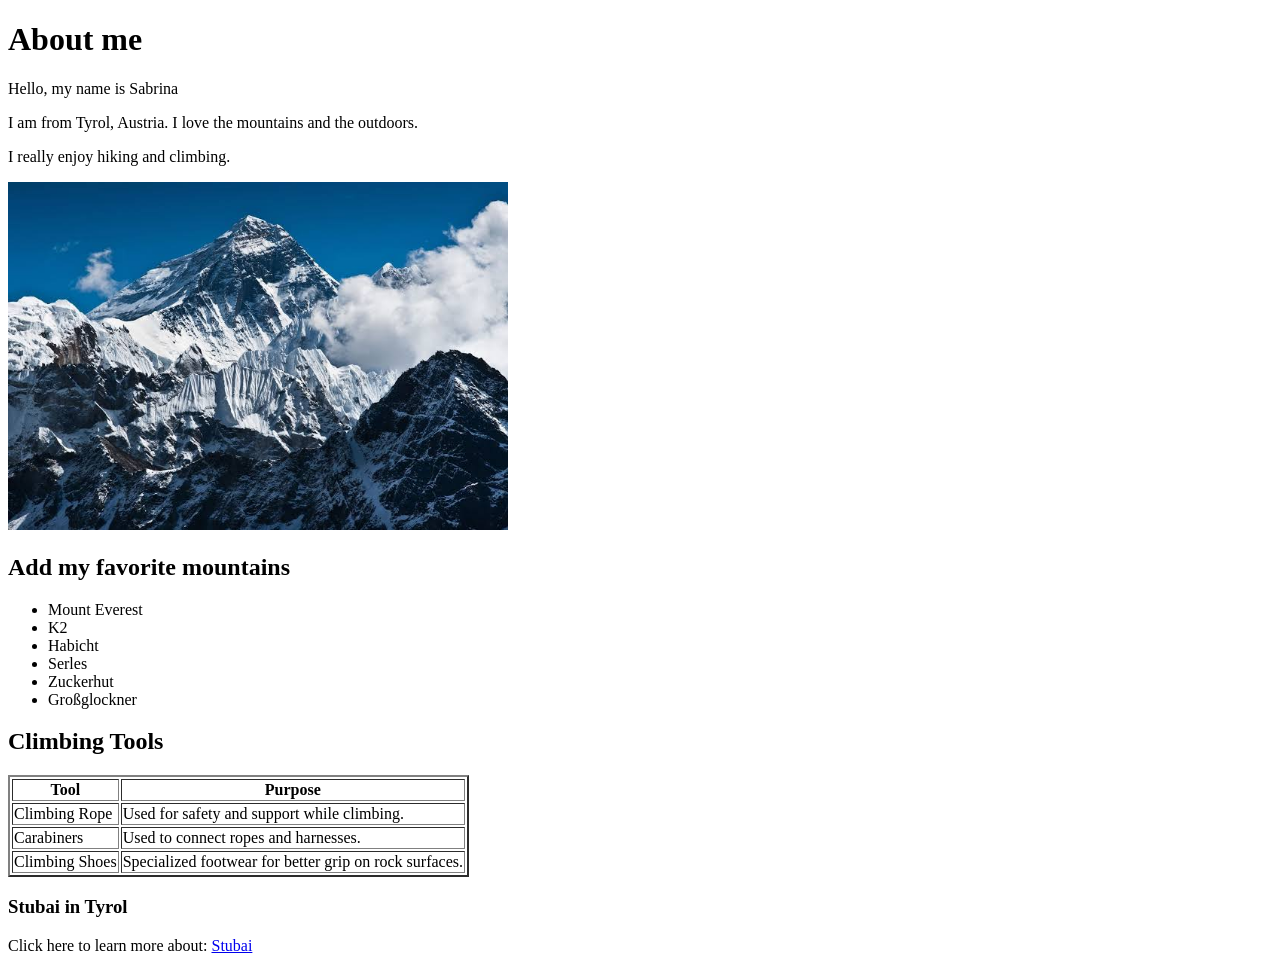
<file: 2026-09-18_HTML/index.html>
<!DOCTYPE html>
<html lang="de">
<head>
    <meta charset="UTF-8">
    <meta name="viewport" content="width=device-width, initial-scale=1.0">
    <title>About me</title>
</head>
<body>
    <h1>About me</h1>
    <p>Hello, my name is Sabrina</p>
    <p>I am from Tyrol, Austria. I love the mountains and the outdoors.</p>
    <p> I really enjoy hiking and climbing.</p>

        <img src="mteverest.jpg" alt="Mount Everest" width="500"> 

    <h2>Add my favorite mountains</h2>
        <ul>
            <li>Mount Everest</li>
            <li>K2</li>
            <li>Habicht</li>
            <li>Serles</li>
            <li>Zuckerhut</li>
            <li>Großglockner</li>
        </ul>

        <h2>Climbing Tools</h2>

        <table border="2">
            <tr>
                <th>Tool</th>
                <th>Purpose</th>
            </tr>
            <tr>
                <td>Climbing Rope</td>
                <td>Used for safety and support while climbing.</td>
            </tr>
            <tr>
                <td>Carabiners</td>
                <td>Used to connect ropes and harnesses.</td>
            </tr>
            <tr>
                <td>Climbing Shoes</td>
                <td>Specialized footwear for better grip on rock surfaces.</td>
            </tr> </table>  

            <h3>Stubai in Tyrol</h3>
            <p>Click here to learn more about:
            <a href="https://www.stubai.at/en/"target="_blank">Stubai</a>
            </p>

</body>

</html>
</file>
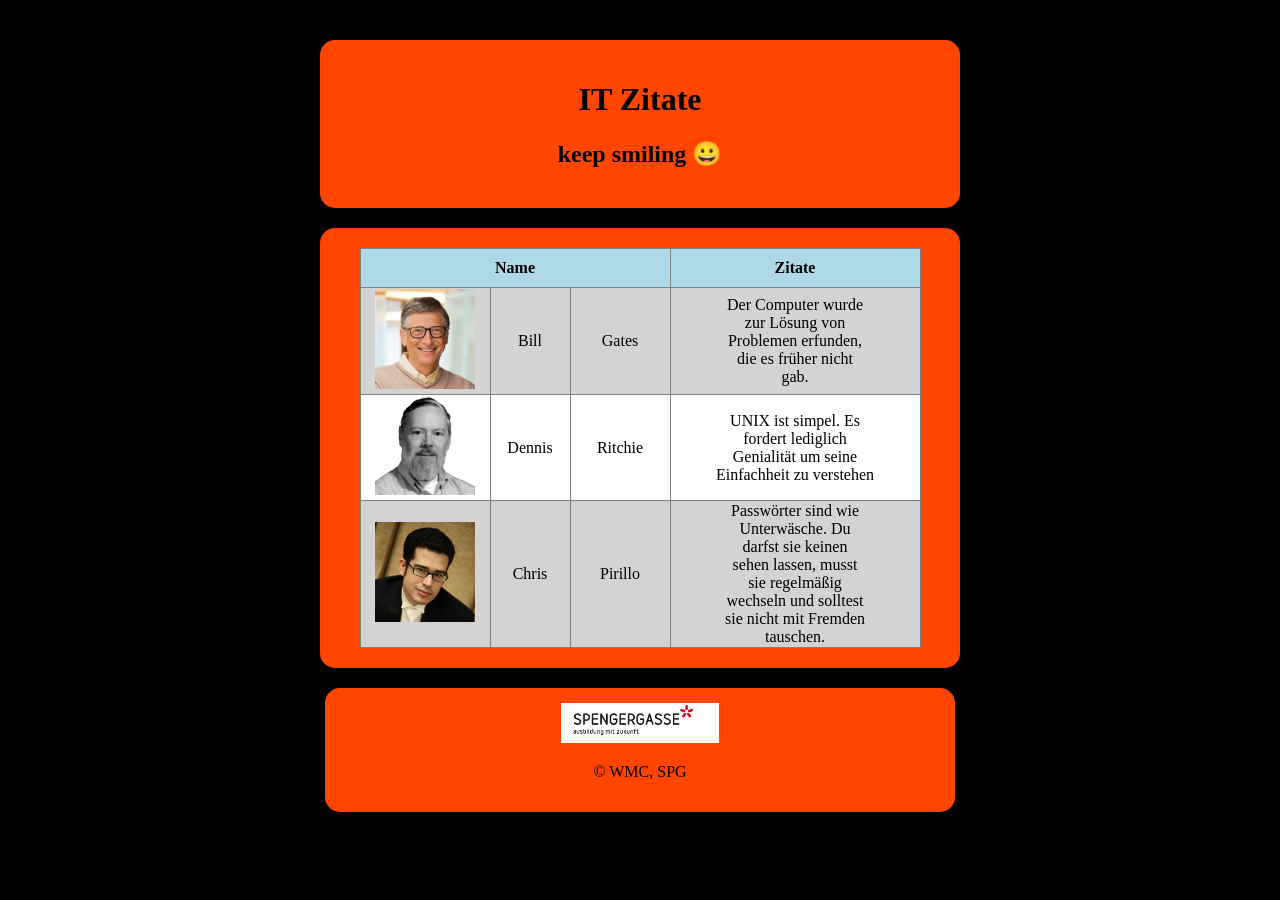
<file: 2026-09-18_HTML/Boxmodel/index.html>
<!DOCTYPE html>
<html lang="de">
<head>
    <meta charset="UTF-8">
    <meta name="viewport" content="width=device-width, initial-scale=1.0">
    <title>Boxmodel IT Zitate</title>

    <link rel="stylesheet" href="style.css">
</head>

<body>
<div class="header">
    <h1>IT Zitate</h1>
    <h2>keep smiling &#128512;</h2>
    </div>
    
    <div class="tabelle">
        <table border="1">
        <colgroup>
            <col style="width: 130px;">
            <col style="width: 80px;">
            <col style="width: 100px;">
            <col style="width: 250px;">
        </colgroup>
            <tr class="zeile">
                <th class="kopf" colspan="3">Name</th>
                <th class="kopf">Zitate</th>
            </tr>
            <tr class="zeile">
                <td> 
                    <img src="billgates.jpeg" alt="Bill Gates" width="100">
                </td>
                <td>Bill</td>
                <td>Gates</td>
                <td>Der Computer wurde<br>
                    zur Lösung von<br>
                    Problemen erfunden,<br>
                    die es früher nicht<br>
                    gab.
                </td>
            </tr>
            <tr class="mitte">
                <td> 
                    <img src="dennisritchie.jpg" alt="Dennis Ritchie" width="100">
                </td>
                <td>Dennis</td>
                <td>Ritchie</td>
                <td>UNIX ist simpel. Es<br>
                    fordert lediglich<br>
                    Genialität um seine<br>
                    Einfachheit zu verstehen<br>
                
                </td>
            </tr>
             <tr class="zeile">
                <td> 
                    <img src="chrispirillo.jpg" alt="Chris Pirillo" width="100">
                </td>
                <td>Chris</td>
                <td>Pirillo</td>
                <td>Passwörter sind wie<br>
                    Unterwäsche. Du<br>
                    darfst sie keinen<br>
                    sehen lassen, musst<br>
                    sie regelmäßig <br>
                    wechseln und solltest <br>
                    sie nicht mit Fremden <br>
                    tauschen. <br>
                
                </td>
            </tr>
        </table>
    </div>

    <div class="box footer">
       <img src="spengergasse (1).jpg" alt="WMC SPG Logo" style="max-height: 40px;">
       <p>&copy; WMC, SPG</p>
</div>

</body>
</html>
</file>
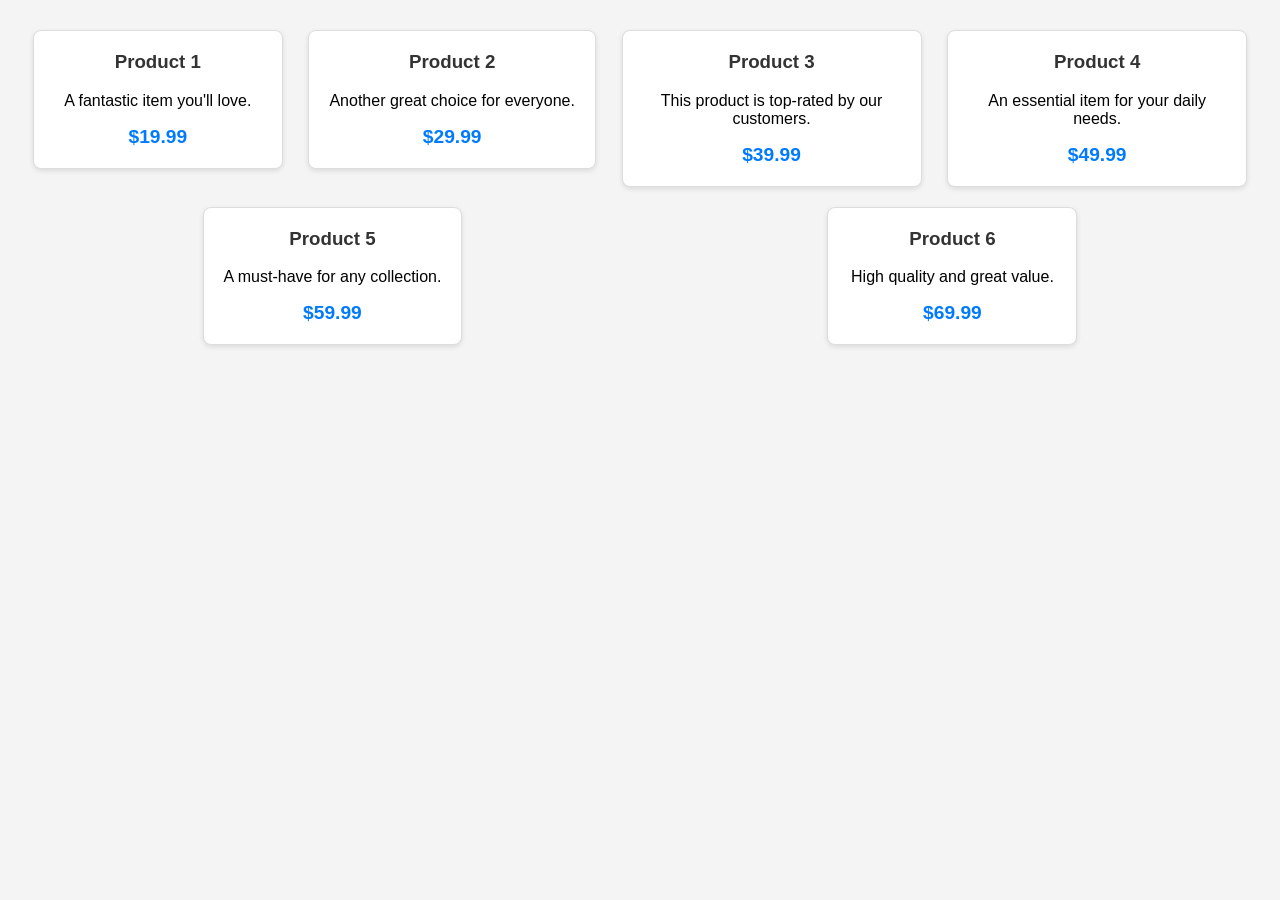
<file: 2026-09-18_HTML/Flexbox/index.html>
<!DOCTYPE html>
<html lang="de">
<head>
    <meta charset="UTF-8">
    <title>Produktkarten</title>
    <link rel="stylesheet" href="style.css">
</head>
<body>

    <div class="product-container">
        <div class="product-card">
            <h3>Product 1</h3>
            <p>A fantastic item you'll love.</p>
            <div class="price">$19.99</div>
        </div>

        <div class="product-card">
            <h3>Product 2</h3>
            <p>Another great choice for everyone.</p>
            <div class="price">$29.99</div>
        </div>

        <div class="product-card">
            <h3>Product 3</h3>
            <p>This product is top-rated by our customers.</p>
            <div class="price">$39.99</div>
        </div>

        <div class="product-card">
            <h3>Product 4</h3>
            <p>An essential item for your daily needs.</p>
            <div class="price">$49.99</div>
        </div>

        <div class="product-card">
            <h3>Product 5</h3>
            <p>A must-have for any collection.</p>
            <div class="price">$59.99</div>
        </div>

        <div class="product-card">
            <h3>Product 6</h3>
            <p>High quality and great value.</p>
            <div class="price">$69.99</div>
        </div>
    </div>

</body>
</html>
</file>
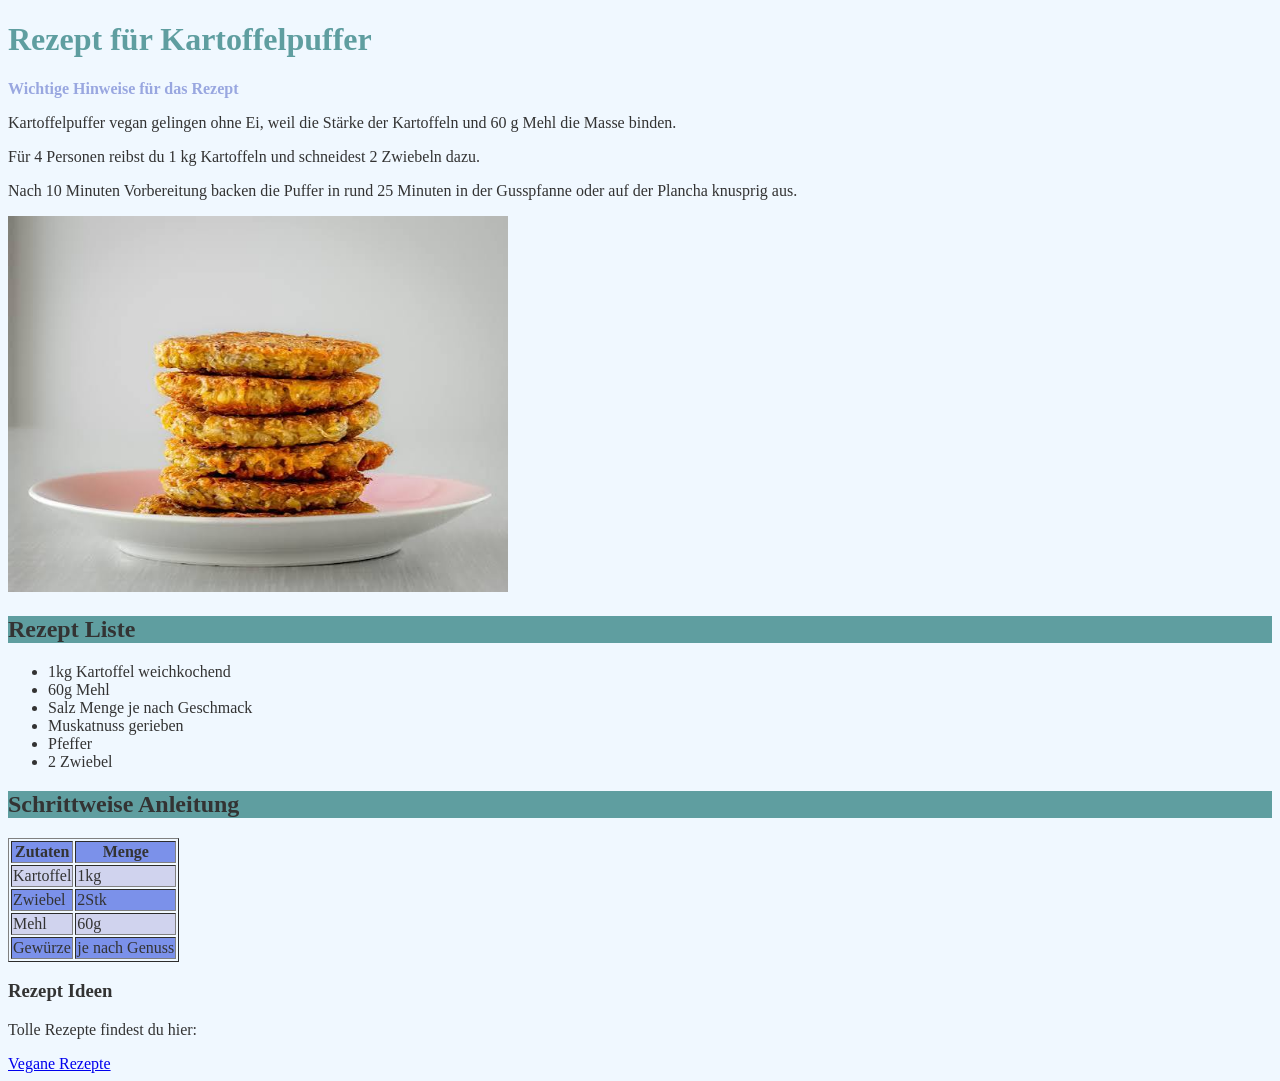
<file: 2026-09-18_HTML/Rezept/index.html>
<!DOCTYPE html>
<html lang="de">
<head>
    <meta charset="UTF-8">
    <meta name="viewport" content="width=device-width, initial-scale=1.0">
    <title>Rezept Kartoffelpuffer</title>
    
    <link rel="stylesheet" href="style.css"
</head>
<body>

    <h1> Rezept für Kartoffelpuffer</h1>
    <p class="wichtig">Wichtige Hinweise für das Rezept</p>
    <p>Kartoffelpuffer vegan gelingen ohne Ei, weil die Stärke der Kartoffeln und 60 g Mehl die Masse binden. </p>
    <p>Für 4 Personen reibst du 1 kg Kartoffeln und schneidest 2 Zwiebeln dazu.</p>
    <p>Nach 10 Minuten Vorbereitung backen die Puffer in rund 25 Minuten in der Gusspfanne oder auf der Plancha knusprig aus.</p>
    

    <img src="Kartoffelpuffer.jpg"  alt="Kartoffelpuffer vegan" width="500">

    <h2>Rezept Liste</h2>
    <ul>
        <li>1kg Kartoffel weichkochend</li>
        <li>60g Mehl</li>
        <li>Salz Menge je nach Geschmack</li>
        <li>Muskatnuss gerieben</li>
        <li>Pfeffer</li>
        <li>2 Zwiebel</li>
        </ul>

        
        <h2> Schrittweise Anleitung </h2>
        
        <table border="1">
            <tr>
                <th>Zutaten</th>
                <th>Menge</th>
            </tr>
            <tr>
                <td>Kartoffel</td>
                <td>1kg</td>
            </tr>
             <tr>
                <td>Zwiebel</td>
                <td>2Stk</td>
            </tr>
            <tr>
                <td>Mehl</td>
                <td>60g</td>
            </tr>
            <tr>
                <td>Gewürze</td>
                <td>je nach Genuss</td>
            </tr>
        </table>
       

        <h3>Rezept Ideen</h3>
        <p>Tolle Rezepte findest du hier:</p>
        <a href="www.eat-this.org"target="_blank">Vegane Rezepte</a>
    
</body>
</file>
<file: 2026-09-18_HTML/Boxmodel/style.css>
body {
    background-color: black;
    width: 650px;
    margin: 20px auto;
    padding: 20px;
    border-radius: 10px;
}

.header {
    background-color: orangered;
    padding: 20px;
    text-align: center;
    border-radius: 15px;
    width: 600px;
    margin: 0 auto 20px auto;
}

.tabelle {
    background-color: orangered;
    padding: 20px;
    margin-top: 20px;
    border-radius: 15px;
    text-align: center;
    width: 600px;
    margin: 0 auto 20px auto;
}

.kopf {
    background-color: lightblue;
    color: black;
    padding: 10px;
}

.zeile {
    background-color: lightgray;
    color: black;
}
 .mitte {
    background-color: white;
    color: black;
 }

 table {
    width: 560px;
    table-layout: fixed;
    border-collapse: collapse;
    margin: auto;
 }

 .footer {
    background-color: orangered;
    padding: 15px;
    margin-top: 20px;
    border-radius: 15px;
    text-align: center;
    width: 600px;
    margin: 0 auto;
 }
</file>
<file: 2026-09-18_HTML/Flexbox/style.css>
body {
    font-family: sans-serif;
    margin: 20px;
    background-color: #f4f4f4;
}

/* Flexbox Container */
.product-container {
    display: flex;
    flex-wrap: wrap;
    justify-content: space-around;
    align-items: flex-start;
}

/* Produktkarten */
.product-card {
    background-color: #fff;
    border: 1px solid #ddd;
    border-radius: 8px;
    padding: 20px;
    margin: 10px;
    box-shadow: 0 2px 5px rgba(0, 0, 0, 0.1);
    text-align: center;
    min-width: 250px;
    max-width: 300px;
    box-sizing: border-box;
}

.product-card h3 {
    color: #333;
    margin-top: 0;
}

.product-card .price {
    font-weight: bold;
    color: #007bff;
    font-size: 1.2em;
    margin-top: 15px;
}
</file>
<file: 2026-09-18_HTML/Rezept/style.css>
h1 {
    color:cadetblue
}
body {
    background-color: aliceblue;
    color: #333;
}
h2 {
    background-color: cadetblue;
}
.wichtig {
    font-weight: bold;
    color: rgb(153, 167, 224);
}

tr:nth-of-type(even) {
    background-color: #d0d3ee;
}
tr:nth-of-type(odd) {
    background-color: #7b91ea;
}
</file>
